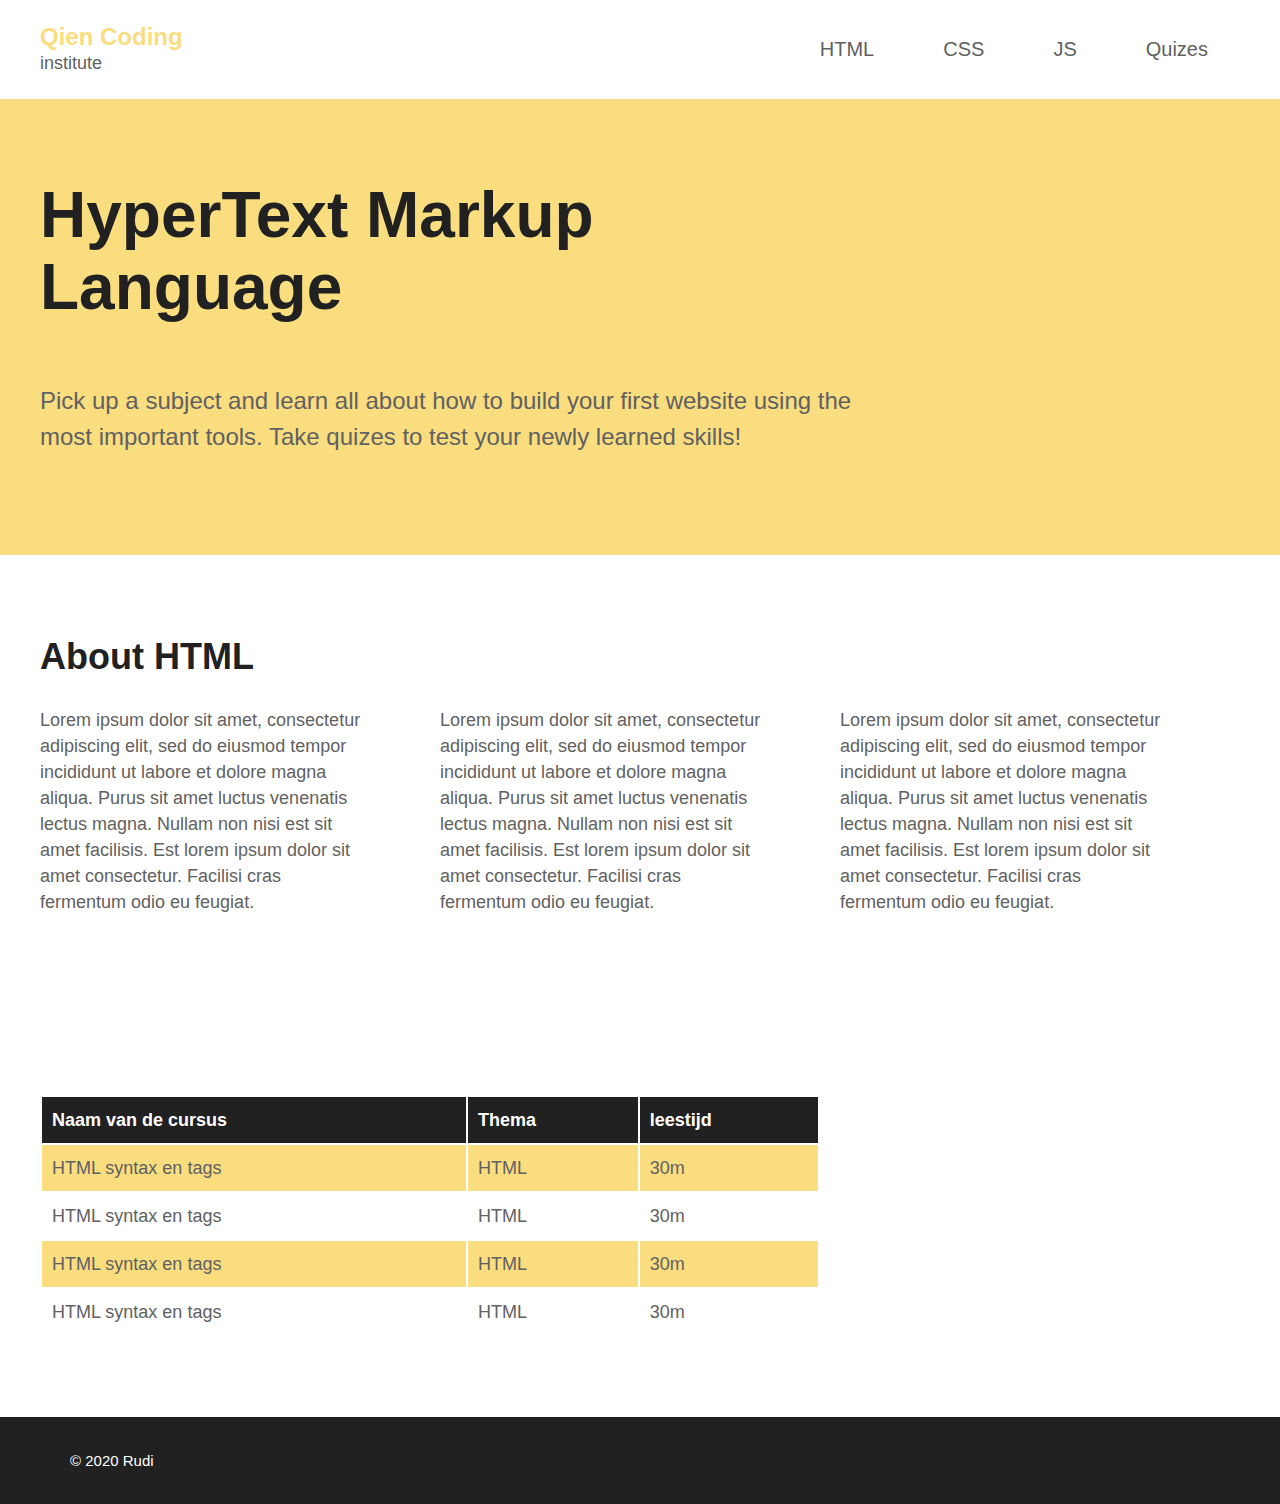
<file: html.html>
<!DOCTYPE html>
<html lang=”nl”>

<head>
    <title>Leren HTML</title>
    <link rel="stylesheet" href="css/styling.css">
<head>
<body>
    <header>
        <nav>
            <div class="container">
                <div class="nav-wrapper">
                    <a class="nav-logo">
                        <span class="logo-first">Qien Coding</span>
                        <span class="logo-second">institute</span> 
                    </a>
                    
                    <ul class="nav-list">
                        <li class="nav-list-item"><a href="html.html">HTML</a>
                            <ul class="nav-inner-list">
                                <li class="nav-inner-list-item">Wat is het?</li>
                                <li class="nav-inner-list-item"><a href="cursussen/tabellen.html">Cursussen</a></li>
                                <li class="nav-inner-list-item">Quizes</li>
                            </ul>
                        </li>
                        <li class="nav-list-item"><a href="html.html">CSS</a>
                            <ul class="nav-inner-list">
                                <li class="nav-inner-list-item">Wat is het?</li>
                                <li class="nav-inner-list-item">Cursussen</li>
                                <li class="nav-inner-list-item">Quizes</li>
                            </ul>
                        </li>
                        <li class="nav-list-item"><a href="html.html">JS</a>
                            <ul class="nav-inner-list">
                                <li class="nav-inner-list-item">Wat is het?</li>
                                <li class="nav-inner-list-item">Cursussen</li>
                                <li class="nav-inner-list-item">Quizes</li>
                            </ul>
                        </li>
                        <li class="nav-list-item"><a href="html.html">Quizes</a></li>
                    </ul>
                </div>
            </div>
        </nav>
        
        <section class="header-section">
            <div class="container">
                <div>
                    <div class="header-outer-wrapper">
                        <div class="header-text-wrapper-html">
                            <h1>HyperText Markup Language</h1>
                            <p class="paragraph-large">Pick up a subject and learn all about how to build your first website using the most important tools.
                                Take quizes to test your newly learned skills!
                            </p>
                        </div>
                    </div>
                </div>
            </div>
        </section>
    </header>
    <main>
        <div class="container">
            <section class="html-section">

                <h2>About HTML</h2>
                <div class="html-wrapper">
                    <p class="html-p">
                        Lorem ipsum dolor sit amet, consectetur adipiscing elit, sed do eiusmod tempor incididunt ut labore et dolore magna aliqua. 
                        Purus sit amet luctus venenatis lectus magna. 
                        Nullam non nisi est sit amet facilisis. Est lorem ipsum dolor sit amet consectetur. 
                        Facilisi cras fermentum odio eu feugiat.
                    </p>
                    <p class="html-p">
                        Lorem ipsum dolor sit amet, consectetur adipiscing elit, sed do eiusmod tempor incididunt ut labore et dolore magna aliqua. 
                        Purus sit amet luctus venenatis lectus magna. 
                        Nullam non nisi est sit amet facilisis. Est lorem ipsum dolor sit amet consectetur. 
                        Facilisi cras fermentum odio eu feugiat.
                    </p>
                    <p class="html-p">
                        Lorem ipsum dolor sit amet, consectetur adipiscing elit, sed do eiusmod tempor incididunt ut labore et dolore magna aliqua. 
                        Purus sit amet luctus venenatis lectus magna. 
                        Nullam non nisi est sit amet facilisis. Est lorem ipsum dolor sit amet consectetur. 
                        Facilisi cras fermentum odio eu feugiat.
                    </p>
                </div>
            </section>
        </div>

        <section class="table-section">
            <div class="container">
                <table>
                    <tr class="row-even">
                        <th>Naam van de cursus</th>
                        <th>Thema</th>
                        <th>leestijd</th>
                    </tr>
                    <tr class="row-uneven">
                        <td>HTML syntax en tags</td>
                        <td>HTML</td>
                        <td>30m</td>
                    </tr>
                    <tr class="row-even">
                        <td>HTML syntax en tags</td>
                        <td>HTML</td>
                        <td>30m</td>
                    </tr>
                    <tr class="row-uneven">
                        <td>HTML syntax en tags</td>
                        <td>HTML</td>
                        <td>30m</td>
                    </tr>
                    <tr class="row-even">
                        <td>HTML syntax en tags</td>
                        <td>HTML</td>
                        <td>30m</td>
                    </tr>
                </table>
            </div>
        </section>
    </main>
    <footer>
        <div class="container">
            <small>© 2020 Rudi </small>
        </div>
    </footer>
</body>

</html>
</file>
<file: css/styling.css>
* {   
    box-sizing: border-box;
    padding: 0;
    margin: 0;
}

img {
    max-width: 100%;
}

body {
    font-family: Verdana, Geneva, Tahoma, sans-serif;
    font-size: 18px;
    line-height: 26px;
    color: #616161;
}

nav {
    padding: 20px 0;
}

.nav-wrapper {
    display: flex;
    justify-content: space-between;
    align-items: center;
}

.nav-list {
    
}

.nav-list-item {
    display: inline-block;
    padding: 16px 32px;
}

.nav-list-item a {
    text-decoration: none;
    color: #616161;
    font-size: 20px;
    font-weight: 200;
}

.nav-list-item a:hover {
    color: #f9dd7f;
}

.nav-inner-list {
    display: none;
}

.nav-inner-list-item {
    
}

section {
    padding-top: 80px;
    padding-bottom: 80px;
}

.header-section {
    background-color: #f9dd7f;
}

.container {
    max-width: 1400px;
    padding: 0 40px;
    margin: auto;
}

.section-header-wrapper {
    max-width: 720px;
}

.header-outer-wrapper {
    width: 100%;
    display: flex;
    flex-direction: row;
    align-items: center;
    max-height: 80vh;
}

.header-text-wrapper {
    flex: 1 0 auto;
    width: 48%;
}

.header-text-wrapper-html{
    width: 70%;
}

.header-text-wrapper-html .paragraph-large {
    font-size: 24px;
}

.header-img-wrapper {
    flex: 1 1 auto;
    padding-left: 100px;
    max-width: 540px;
    max-height: 100%;
}

.header-img-wrapper img {
    max-width: 100%;
}

.button-wrapper {
    margin-top: 60px;
}

.flex-article {
    display: flex;
    flex-direction: row;
    align-items: center;
    padding: 40px 0;
}

.article-text-wrapper {
    flex-grow: 1;
    flex-shrink: 2;
    min-width: 600px;
    padding-right: 60px;
}

.article-img-wrapper {
    width: 320px;
    flex-shrink: 0;
}

.article-img {

}

.course-section{
    background-image: linear-gradient(to bottom right, #f9dd7f 10%, white 60%);
}

.quiz-wrapper{
    display: flex;
}

.html-quiz, .css-quiz{
    background-image:linear-gradient(to bottom right, #f9dd7f 10%, white 70%);
    padding: 10px;
    margin-top: 40px;
    margin-right: 40px;
    box-shadow: 1px 1px 3px #212121;
    width: 300px;
    border-radius: 4px;
}

.css-quiz{
    background-image:linear-gradient(to top left, #f9dd7f 10%, white 70%);
}
/*styling for text*/
h1,h2,h3,button {
    font-weight: 600;
    color: #212121;
}

h1 {
    font-size: 64px;
    line-height: 72px;
    margin-bottom: 60px;
}

/* .header-one {
    border-top-width: 20px;
    border-right-width: 40px;
    border-left-width: 30px;
    border-bottom-width: 10px;

    border-top-style: ridge;
    border-right-style: dashed;
    border-bottom-style: solid;
    border-left-style: double;

    border-color: mediumvioletred;
    padding: 60px 33px 73px 43px;
} */


h2 {
    font-size: 36px;
    line-height: 44px;
    margin-bottom: 28px;
}

h3 {
    font-size: 24px;
    line-height: 32px;
    margin-bottom: 20px;
}

h4 {
    margin-bottom: 20px;
}

p {
    font-size: 18px;
    margin-bottom: 20px;
}

.paragraph-large {
    font-size: 28px;
    line-height: 36px;
}

.html-section {

}

.html-wrapper {
    display: flex;
}

.html-p {
    padding-right: 20px ;
    margin-right: 50px;
}

table {
    width: 65%;
}

th{
    color: white;
    text-align: left;
    background-color: #212121;
    padding: 10px;
}

.row-even{
    background-color: white;
}

.row-uneven{
    background-color: #f9dd7f;
}

td{
    padding: 10px;
}

button {
    padding: 12px 30px;
    margin-right: 20px;
    border: 0px;
    border-style: none;
    border-radius: 4px;
    font-size: 20px;
    cursor: pointer;
    background-color: #212121;
    color: white;
    box-shadow: 1px 1px 3px #212121;
}


button:hover {
    background-color: #f9dd7f;
    color: #212121;
    transform: translateY(-2px);
    transition-duration: 0.3s;
}

.button-2:hover{
    background-color: white;
    color: #212121;   
}

footer {
    background-color: #212121;
    color: white;
    padding: 30px;
}

.logo-first {
    display: block;
    font-size: 24px;
    font-weight: 800;
    color: #f9dd7f;
}

.logo-second {
    font-size: 18px;
    font-weight: 200;
}

@media screen and (max-width: 769px){
    h1 {
        font-size: 32px;
        line-height: 36px;
        margin-bottom: 30px;
    }

    .paragraph-large {
        font-size: 18px;
        line-height: 18px;
        margin-bottom: 10px;
    }

    button{
        padding: 6px 15px;
        font-size: 15px;
    }

    .button-wrapper {
        margin-top: 30px;
    }
}
</file>
